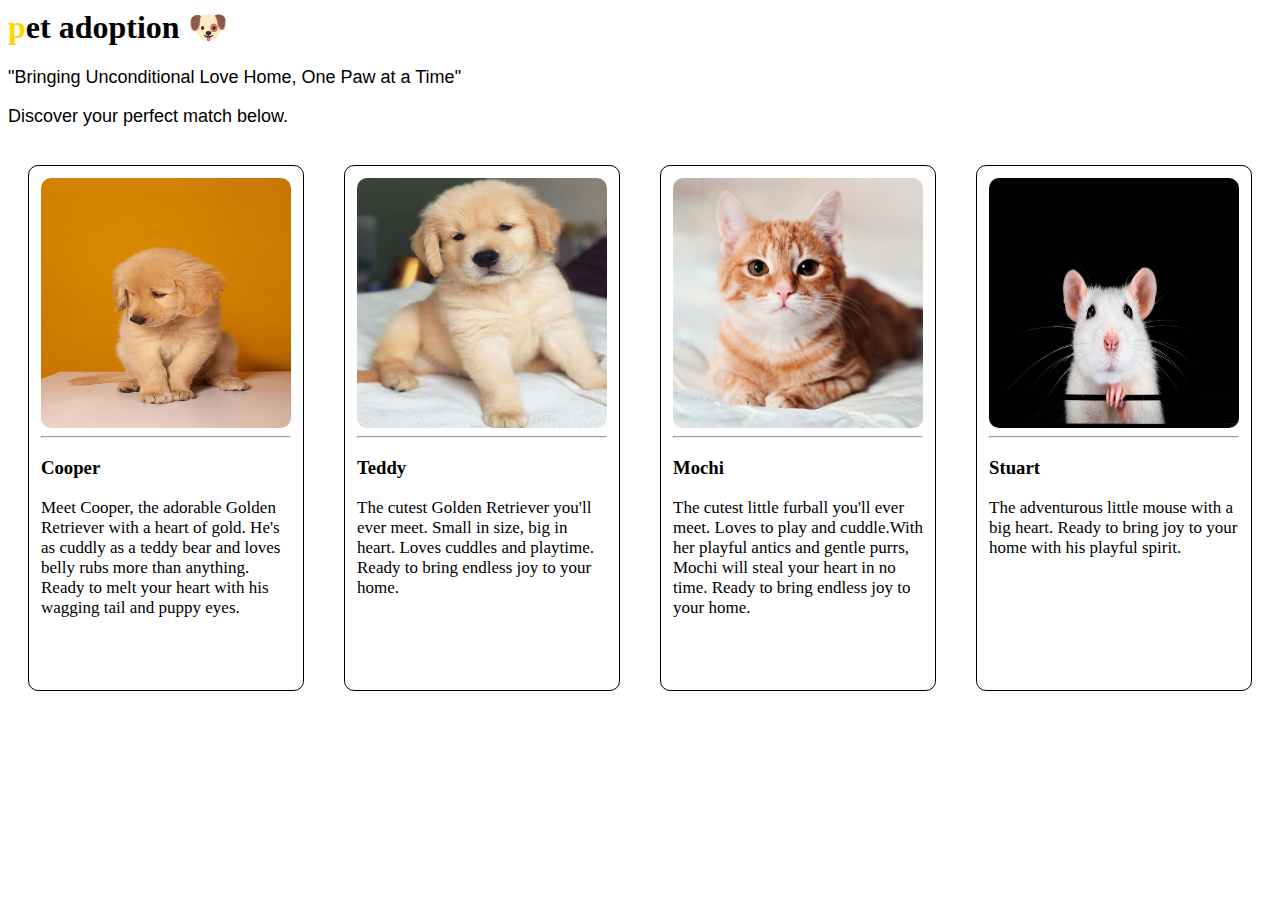
<file: index.html>
<html lang="en">
  <head>
    <meta charset="UTF-8" />
    <meta name="viewport" content="width=device-width, initial-scale=1.0" />
    <link rel="stylesheet" href="cards.css"/>
    <title>cards</title>
  </head>
  <body>

    <h1 id="Brand">pet adoption &#128054;
    </h1>
    <p class="tagline">"Bringing Unconditional Love Home, One Paw at a Time"</p>
    <p class="tagline">Discover your perfect match below.</p>
    <div class="main">

      <div class="cards">
        <img src="image/dog.jpg" alt="dog" />
        <hr>
        <h3>Cooper</h3>
        <p class="description">Meet Cooper, the adorable Golden Retriever with a heart of gold. He's as cuddly as a teddy bear and loves belly rubs more than anything. Ready to melt your heart with his wagging tail and puppy eyes.</p>
      </div>

      <div class="cards">
        <img src="image/dog2.jpg" alt="dog" />
        <hr>
        <h3>Teddy</h3>
        <p class="description"> The cutest Golden Retriever you'll ever meet. Small in size, big in heart. Loves cuddles and playtime. Ready to bring endless joy to your home.</p>
      </div>
      
      <div class="cards">
        <img src="image/cat.jpg" alt="cat" />
        <hr>
        <h3>Mochi</h3>
        <p class="description">The cutest little furball you'll ever meet. Loves to play and cuddle.With her playful antics and gentle purrs, Mochi will steal your heart in no time. Ready to bring endless joy to your home. </p>
      </div>

      <div class="cards">
        <img src="image/mouse.jpg" alt="mouse" />
        <hr>
        <h3>Stuart</h3>
        <p class="description">The adventurous little mouse with a big heart. Ready to bring joy to your home with his playful spirit.
        </p>
      </div>

    </div>
  </body>
</html>
</file>
<file: cards.css>
.main{
    display: flex;
    justify-content: space-between;
    
}
.cards{
    width: 250px;
    height:500px ;
    border: 1px solid;
    margin: 20px;
    border-radius: 10px;
    padding: 12px;
}
#brand::first-letter{
    color: gold;

}
.tagline{
    font-family: "Comic Sans MS", cursive, sans-serif;
    font-size: 18px;
}

img{
    height: 250px;
    width: 250px;
    border-radius: 10px;
}
.description{
    font-family: "Palatino Linotype", "Book Antiqua", Palatino, serif;
    font-size: 17px;
}
.cards:hover img {
    border-radius: 10px 10px 0 0 ;
    transform: scale(1.1);

}
@media(max-width:750px){
    .main{
        flex-wrap: wrap;
        justify-content: center;
    }
}
</file>
